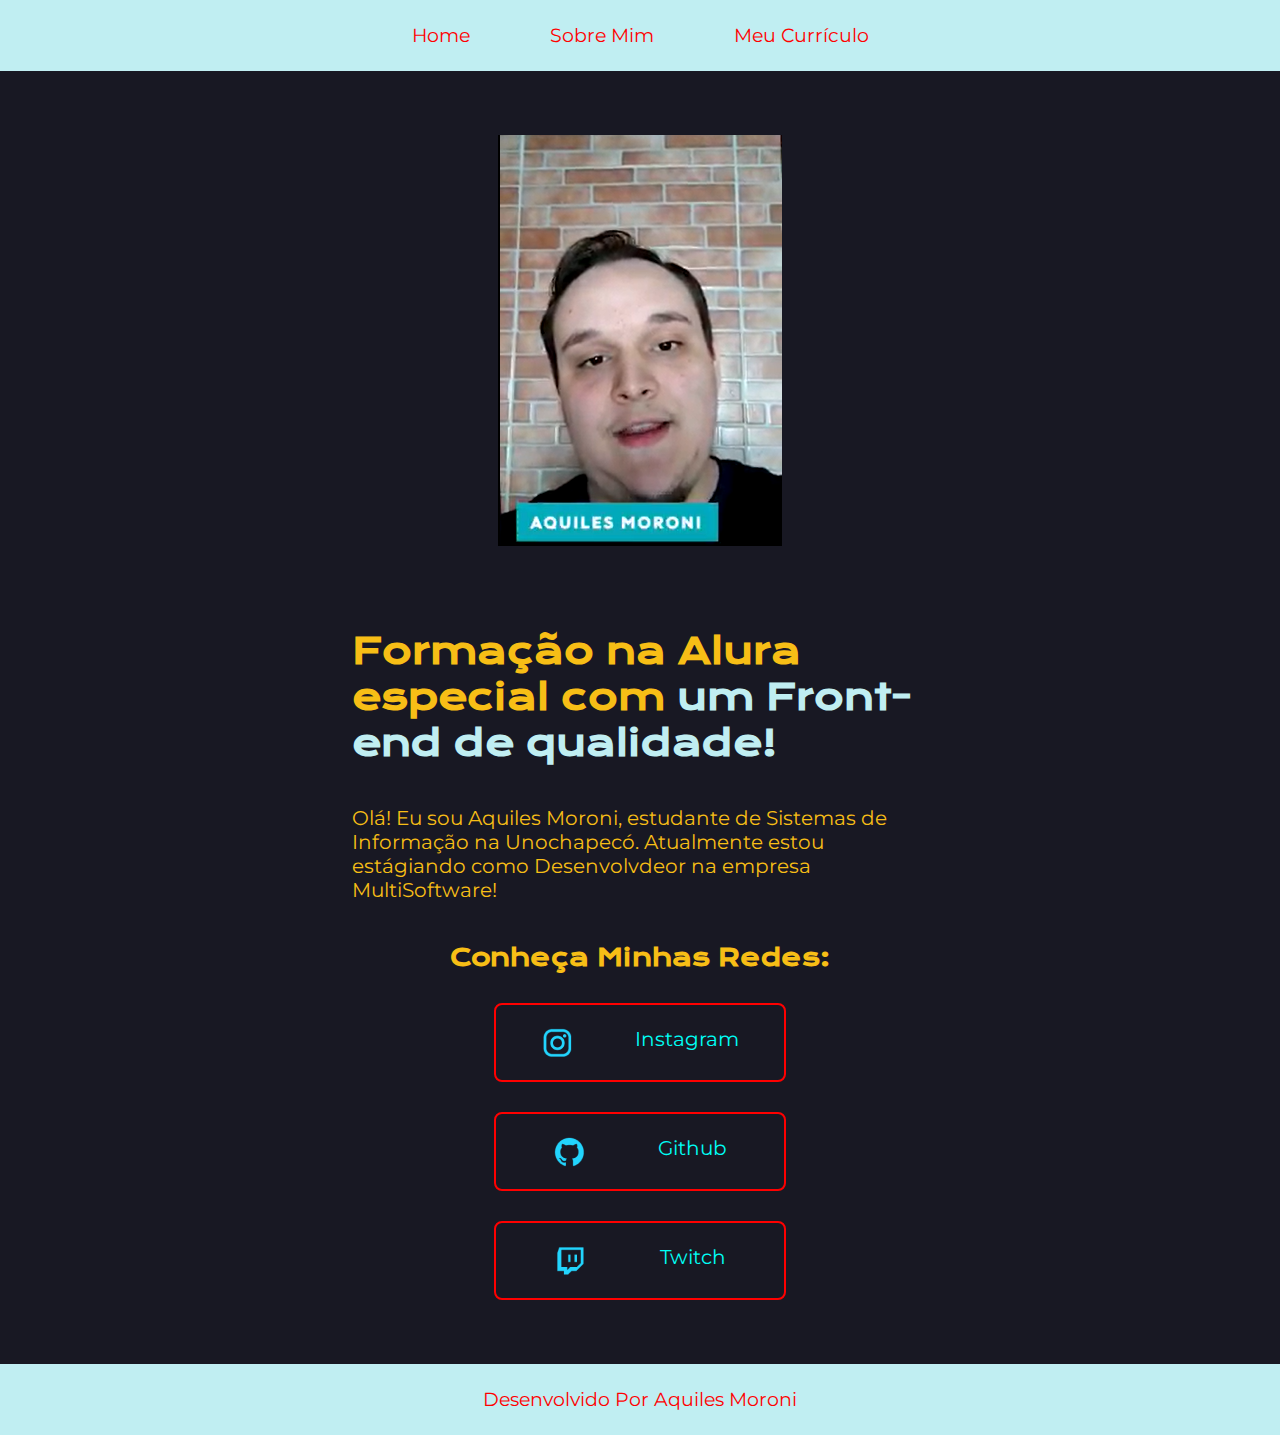
<file: index.html>
<!DOCTYPE html>
<html lang="en">

<head>
    <meta charset="UTF-8">
    <meta http-equiv="X-UA-Compatible" content="IE=edge">
    <meta name="viewport" content="width=device-width, initial-scale=1.0">
    <title>Portfolio</title>
    <link rel="stylesheet" href="./styles/style.css">
</head>

<body>
    <header class="cabecalho">
        <nav class="cabecalho__menu">
            <a class="cabecalho__menu__link" href="index.html">Home</a>
            <a class="cabecalho__menu__link" href="about.html">Sobre Mim</a>
            <a class="cabecalho__menu__link" href="curriculo.html">Meu Currículo</a>
        </nav>
    </header>
    <main class="apresentacao">
        <section class="apresentacao__conteudo">
            <h1 class="apresentacao__conteudo__titulo">Formação na Alura especial com<strong class="título_destaque"> um
                    Front-end de qualidade!</strong></h1>
            <p class="apresentacao__conteudo__texto">Olá! Eu sou Aquiles Moroni, estudante de Sistemas de Informação na
                Unochapecó. Atualmente estou estágiando como Desenvolvdeor na empresa MultiSoftware!</p>
            <div class="apresentacao__links">
                <h2 class="apresentacao__links__subtitulo">Conheça Minhas Redes:</h2>
                <a class="apresentacao__links__navegacao" target="_blank" href="https://Instagram.com/deatec.acate"> <img 
                        src="./assets/instagram.png" alt="Logo do Instagram">Instagram</a>
                <a class="apresentacao__links__navegacao" target="_blank" href="https://github.com/AquilesMoroni"> <img 
                        src="./assets/github.png" alt="Logo do Github">Github</a>
                <a class="apresentacao__links__navegacao" target="_blank" href="https://twitch.tv/murloc53"> <img src="./assets/twitch.png"
                        alt="Logo do Twitch">Twitch</a>
            </div>
        </section>
        <img classe="imagemdefundo" src="./assets/imagem.png" alt="Imagem do Criador do Site: Aquiles Moroni">
    </main>
    <footer class="rodape">
        <p>Desenvolvido Por Aquiles Moroni</p>
    </footer>
</body>

</html>
</file>
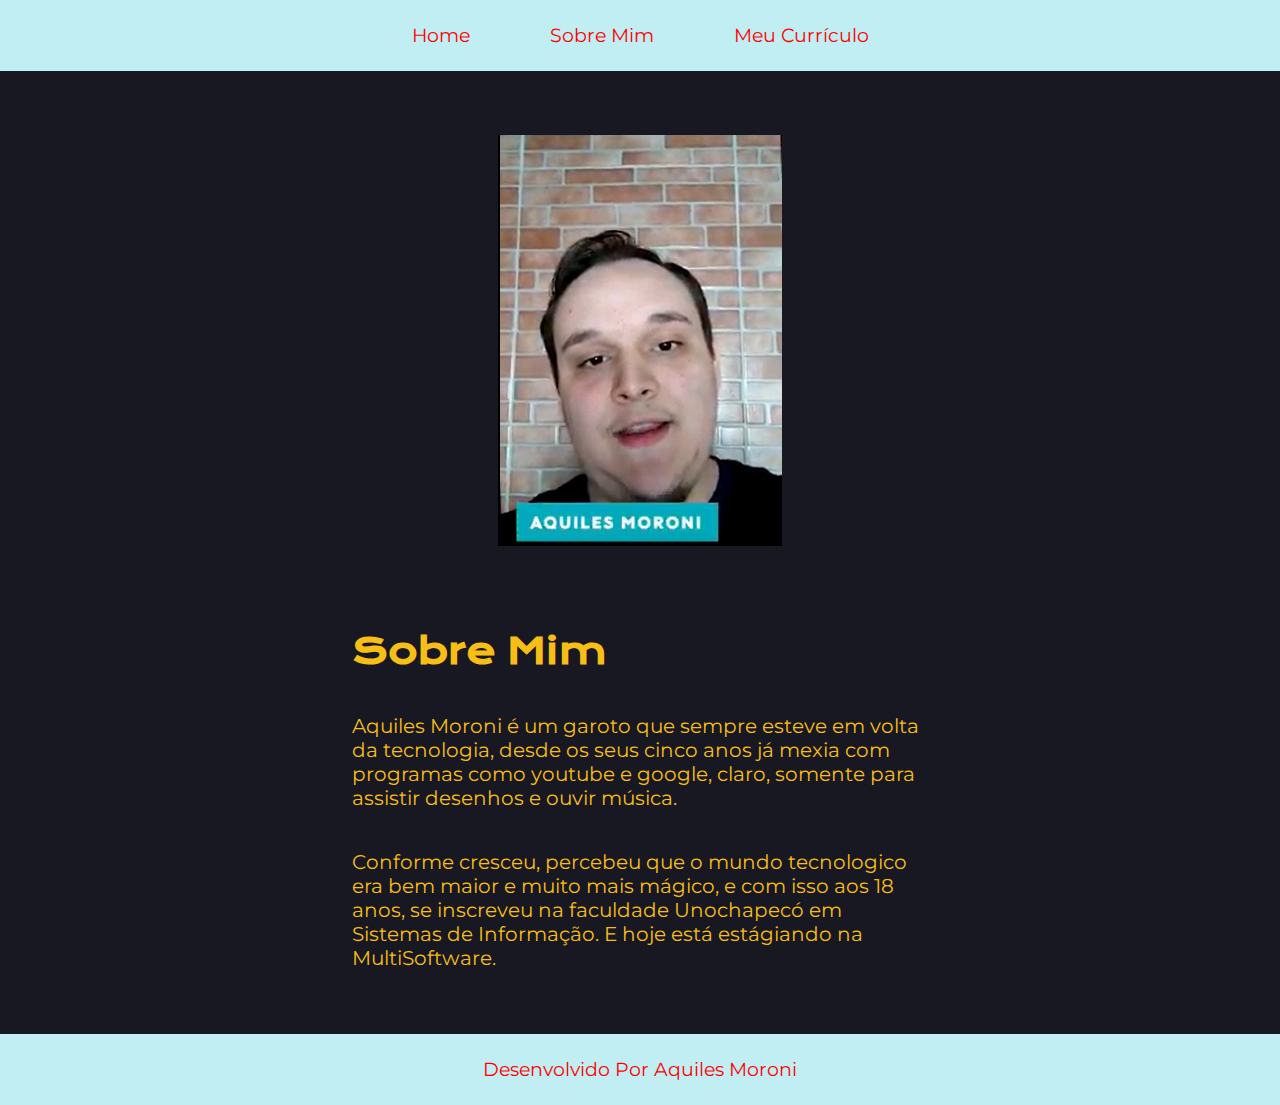
<file: about.html>
<!DOCTYPE html>
<html lang="pt-br">

<head>
    <meta charset="UTF-8">
    <meta http-equiv="X-UA-Compatible" content="IE=edge">
    <meta name="viewport" content="width=device-width, initial-scale=1.0">
    <title>Sobre Mim</title>
    <link rel="stylesheet" href="./styles/style.css">
</head>

<body>

    <header class="cabecalho">
        <nav class="cabecalho__menu">
            <a class="cabecalho__menu__link" href="index.html">Home</a>
            <a class="cabecalho__menu__link" href="about.html">Sobre Mim</a>
            <a class="cabecalho__menu__link" href="curriculo.html">Meu Currículo</a>
        </nav>
    </header>

    <main class="apresentacao">
        <section class="apresentacao__conteudo"> 
            <h1 class="apresentacao__conteudo__titulo">Sobre Mim</h1>
            <p class="apresentacao__conteudo__texto">Aquiles Moroni é um garoto que sempre esteve em volta da tecnologia, desde os seus cinco anos já mexia com programas como youtube e google, claro, somente para assistir desenhos e ouvir música.</p>
            <p class="apresentacao__conteudo__texto">Conforme cresceu, percebeu que o mundo tecnologico era bem maior e muito mais mágico, e com isso aos 18 anos, se inscreveu na faculdade Unochapecó em Sistemas de Informação. E hoje está estágiando na MultiSoftware.</p>
        </section>
        
        <img src="./assets/imagem.png" alt="Foto do Criador do Site: Aquiles Moroni">
    </main>

    <footer class="rodape">
        <p>Desenvolvido Por Aquiles Moroni</p>
    </footer>

</body>

</html>
</file>
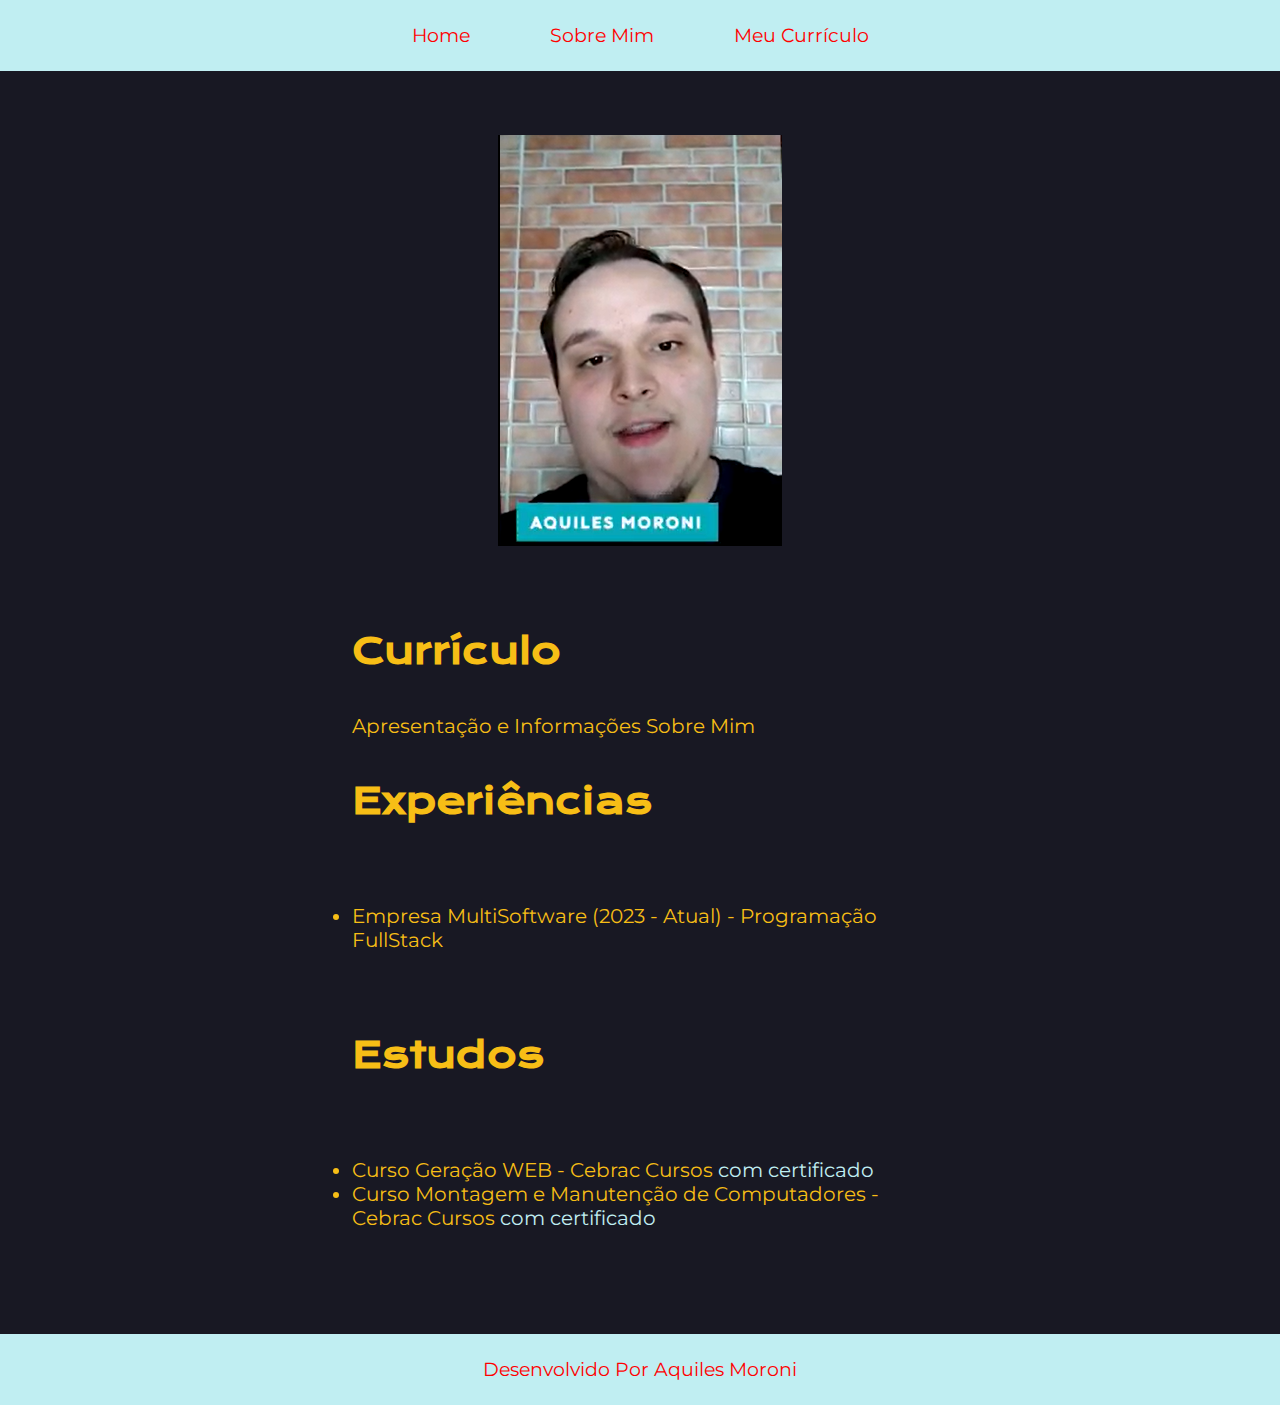
<file: curriculo.html>
<!DOCTYPE html>
<html lang="pt-br">

<head>
    <meta charset="UTF-8">
    <meta http-equiv="X-UA-Compatible" content="IE=edge">
    <meta name="viewport" content="width=device-width, initial-scale=1.0">
    <title>Meu Currículo</title>
    <link rel="stylesheet" href="./styles/style.css">
</head>

<body>

    <header class="cabecalho">
        <nav class="cabecalho__menu">
            <a class="cabecalho__menu__link" href="index.html">Home</a>
            <a class="cabecalho__menu__link" href="about.html">Sobre Mim</a>
            <a class="cabecalho__menu__link" href="curriculo.html">Meu Currículo</a>
        </nav>
    </header>

    <main class="apresentacao">
        <section class="apresentacao__conteudo">
            <h1 class="apresentacao__conteudo__titulo">Currículo</h1>
            <p class="apresentacao__conteudo__texto">
                Apresentação e Informações Sobre Mim
            </p>
            <h2 class="apresentacao__conteudo__titulo">Experiências</h2>
            <p class="apresentacao__conteudo__texto">
            <ul class="apresentacao__conteudo__texto">
                <li>Empresa MultiSoftware (2023 - Atual) - Programação FullStack</li>
            </ul>
            </p>
            <h2 class="apresentacao__conteudo__titulo">Estudos</h2>
            <p class="apresentacao__conteudo__texto">
            <ul class="apresentacao__conteudo__texto">
                <li>Curso Geração WEB - Cebrac Cursos <a
                        href="https://www.cursoscebrac.com.br/chapeco-profissionalizantes/?gclid=EAIaIQobChMI8PK_zPSV_QIVE2GRCh1HrgYwEAAYASAAEgJeJfD_BwE">com
                        certificado</a> </li>
                <li>Curso Montagem e Manutenção de Computadores - Cebrac Cursos <a
                        href="https://www.cursoscebrac.com.br/chapeco-profissionalizantes/?gclid=EAIaIQobChMI8PK_zPSV_QIVE2GRCh1HrgYwEAAYASAAEgJeJfD_BwE">com
                        certificado</a></li>
            </ul>
            </p>
        </section>
        <img src="./assets/imagem.png" alt="Foto do Criador do Site: Aquiles Moroni">
    </main>

    <footer class="rodape">
        <p>Desenvolvido Por Aquiles Moroni</p>
    </footer>

</body>

</html>
</file>
<file: styles/style.css>
@import url('https://fonts.googleapis.com/css2?family=Krona+One&family=Montserrat:wght@400;600&display=swap');

:root{
    --cor-primaria: #181823;
    --cor-secundaria: #F7BE16;
    --cor-terciaria: #C0EEF2; 
    --cor-cabecalho__menu__link: #FF0000;
    --cor-apresentacao__links__link: #FF0000; 
    --cor-apresentacao__links__link_color: #00FFF6;
    --cor-apresentacao__links__link_hover: #000000;
    --cor-rodape: #FF0000; 


    --font-principal: 'Krona One', sans-serif;
    --font-secundaria: 'Montserrat', sans-serif;
} 

* {
    margin: 0;
    padding: 0; 
}

body {
    box-sizing: border-box;
    background-color: var(--cor-primaria);
    color: var(--cor-secundaria);
}

.cabecalho {
    background-color: var(--cor-terciaria);
    text-align: center;
    padding: 24px;
}

.cabecalho__menu {
    display: flex;
    gap: 80px;   
    justify-content: center;
    align-items: center;
}

.cabecalho__menu__link {
    font-family: var(--font-secundaria);
    font-size: 1.19rem;
    font-weight: 50%;
    color: var(--cor-cabecalho__menu__link);
    text-decoration: none;
}

.apresentacao {
    padding: 5%;
    display: flex;
    align-items: center;
    justify-content: space-between;
    gap: 82px;
    flex-direction: column-reverse;
}

.apresentacao__conteudo {
    width: 50%;
    display: flex;
    flex-direction: column;
    gap: 40px;
}

.apresentacao__conteudo__titulo {
    font-family: var(--font-principal);
    font-size: 2.25rem;
}

.título_destaque {
    color: var(--cor-terciaria);
}

.apresentacao__conteudo__texto {
    font-family: var(--font-secundaria);
    font-size: 1.25rem;
}

.apresentacao__conteudo__texto a {
    text-decoration: none;
    color: var(--cor-terciaria);
}

.apresentacao__links {
    display: flex;
    flex-direction: column;
    justify-content: space-between;
    align-items: center;
    gap: 30px;
}

.apresentacao__links__subtitulo {
    font-family: var(--font-principal);
    font-weight: 50%;
    font-size: 1.5rem;
}

.apresentacao__links__navegacao {
    display: flex;
    justify-content: space-evenly;
    gap: 15px;
    border: 2px solid var(--cor-apresentacao__links__link);
    width: 50%;
    text-align: center;
    border-radius: 8px;
    font-size: 1.25rem;
    font-weight: 50%;
    padding: 21.5px 0px;
    text-decoration: none;
    color: var(--cor-apresentacao__links__link_color); 
    font-family: var(--font-secundaria);
}

.apresentacao__links__link:hover {
    background-color: var(--cor-apresentacao__links__link_hover); 
    padding: 3%;
}

.rodape {
    font-size: 1.19rem;
    font-family: var(--font-secundaria);
    color: var(--cor-rodape); 
    background-color: var(--cor-terciaria);
    text-align: center;
    padding: 24px;
    font-weight: 50%;
}

@media (max-width: 1200px){
    
    .cabecalho{
        padding: 10%;
    }
    
    .cabecalho__menu{
        justify-content: center;
    }

    .apresentacao__conteudo{
        flex-direction: column;
        width: 100%;
    }
}
</file>
